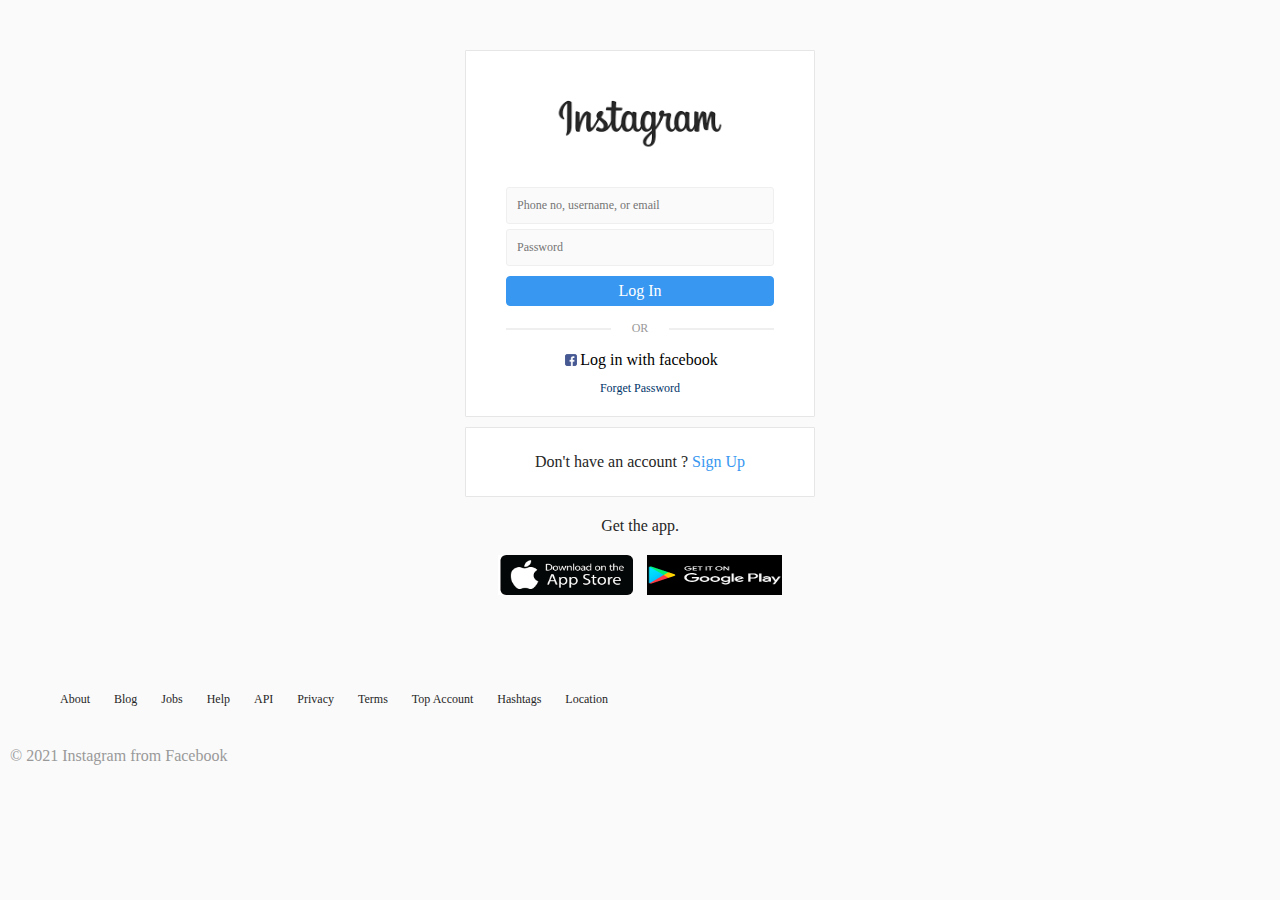
<file: index.html>
<!DOCTYPE html>

<html>
        <head>
		        <title> Entities</title>
				<link href="Style.css" rel="stylesheet">
		</head>
		<body>  
            <div class="wrapper"> 
                <div class="header"> 
                    <Div class="top">
                           <Div class="logo">  
                            <img src="instagram.png" alt="instagram" width="172px" >
                         </Div>
                        <Div class="form">
                            <Div class="input_field">
                                <input type="text" placeholder="Phone no, username, or email" class="input">
                            </Div>
                            <Div class="input_field">
                                <input type="password" placeholder="Password" class="input"><Br>
                            </Div>   
                            <Div class="btn"> 
                                <a href="?">Log In</a>
                            </Div>
                            <div class="or">
                                <div class="line"></div>
                                <p>OR</p>
                                <div class="line"></div>
                            </div>
                            <div class="diff">
                                <div class="fb">
                                    <img src="fb.png" alt="facebook" >
                                    <p>Log in with facebook</p>
                                </div>
                                
                                <div class="forget">
                                    <a href="?">Forget Password</a>
                                  
                                </div>
                            </div>
                        </Div>
                        
                </div>
                <Div class="signon">
                    <p>Don't have an account ? <a href="#">Sign Up</a></p>
                </Div>
                 <Div class="apps">
                    <p>Get the app.</p>
                    <div class="icons">
                        <a href="#"><img src="app.png" alt="appstore"></a>
                        <a href="#"><img src="google.png" alt="google"></a>
                    </div>
                </Div>
            </div>
                <div class="footer"> 
                    <div class="links"> 
                        <ul>
                        <li><a href="#">About</a></li>    
                        <li><a href="#">Blog</a></li>    
                        <li><a href="#">Jobs</a></li>    
                        <li><a href="#">Help</a></li>    
                        <li><a href="#">API</a></li>    
                        <li><a href="#">Privacy</a></li>    
                        <li><a href="#">Terms</a></li>    
                        <li><a href="#">Top Account</a></li>    
                        <li><a href="#">Hashtags</a></li>    
                        <li><a href="#">Location</a></li>    
                    </ul>
                    </div>
                    
                </div>
                <div class="copywrite"> 
                    © 2021 Instagram from Facebook    
                </div>

           
		
        </body>
        </html>
</file>
<file: Style.css>
@import url('https://fonts.googleapis.com/css2?family=Open+Sans&display=swap');

*
{
    margin: 0;
    padding: 0;
    box-sizing: border-box;
    outline: none;
    list-style: none;
    text-decoration: none;
    font-family: "Roboto";
}
body
{
    background: #fafafa;
    font-size: 12;
}

.wrapper .header
{
    max-width: 350px;
    width: 100%;
    height: auto;
    margin: 50px auto;

}
.wrapper .header .top,.wrapper .signon
{

    background: #fff;
    border: 1px solid #e6e6e6;
    border-radius: 1px;
    padding: 40px 40px 20px;
}

.wrapper .header .top .logo img
{
    display: block;
    margin: 0 auto 35px;
}

.wrapper .header .form .input_field{
    margin-bottom: 5px;

}

.wrapper .header .form .input_field .input{
    width: 100%;
    background: #fafafa;
    border: 1px solid #efefef;
    font-size: 12px;
    border-radius: 3px;
    color: #262626;
    padding: 10px;
}
.wrapper .header .form .input_field .input :focus{
    border: 1px solid #b2b2b2;
}

.wrapper .header .form .btn
{
    margin: 10px 0;
    background: #3897f0;
    border: 1px solid #3897f0;
    border-radius: 4px;
    text-align: center;
    padding: 5px;
}

.wrapper .header .form .btn a{

    color: #fff;
    display: block;
}

.wrapper .header .or 
{
    height: 15px;
    margin: 15px 0px  15px;
    display: flex;
    justify-content: space-between;
    align-items: center;

}

.wrapper .header .or .line
{
   
    width: 105px;
    height: 2px;
    background: #efefef;
   

}

.wrapper .header .or p
{
color: #999;
font-size: 12px;
}

.wrapper .header .diff .fb
{
    display: flex;
    justify-content: center;
    align-items: center;
}

.wrapper .header .diff .fb img
{
    width: 18px;
    height: 18px;
}

.wrapper .header .diff .forget
{
    font-size: 12px;
    text-align: center;
    margin-top: 12px;
}

.wrapper .header .diff .forget a
{
    color: #003569; 
}
.wrapper .signon
{
    margin: 10px 0px 20px;
    padding: 25px 40px;
    text-align: center;
    color: #262626;
}

.wrapper .signon a
{
    color: #3897f0;
}

.wrapper .apps 
{
    text-align: center;
    color:  #262626;
}

.wrapper .apps p
{
    margin-bottom: 20px;
}

.wrapper .apps a img
{
    width: 135px;
    height: 40px;
    margin:0px 5px;
}


.wrapper .footer
{
    max-width: 1500px;
    width: 100%;
    margin: auto 50px;
    padding: 40px 0;
    display: flex;
    justify-content: space-between;
    align-content: center;
}

.wrapper .footer .links ul li
{
    display: inline-block;
    margin: auto 10px;
}

.wrapper .footer .links ul li a
{ 
    font-size: 12px;
    color: #262626;
}

.wrapper .copywrite
{
    color:#999; 
    margin: auto 10px;
}
</file>
